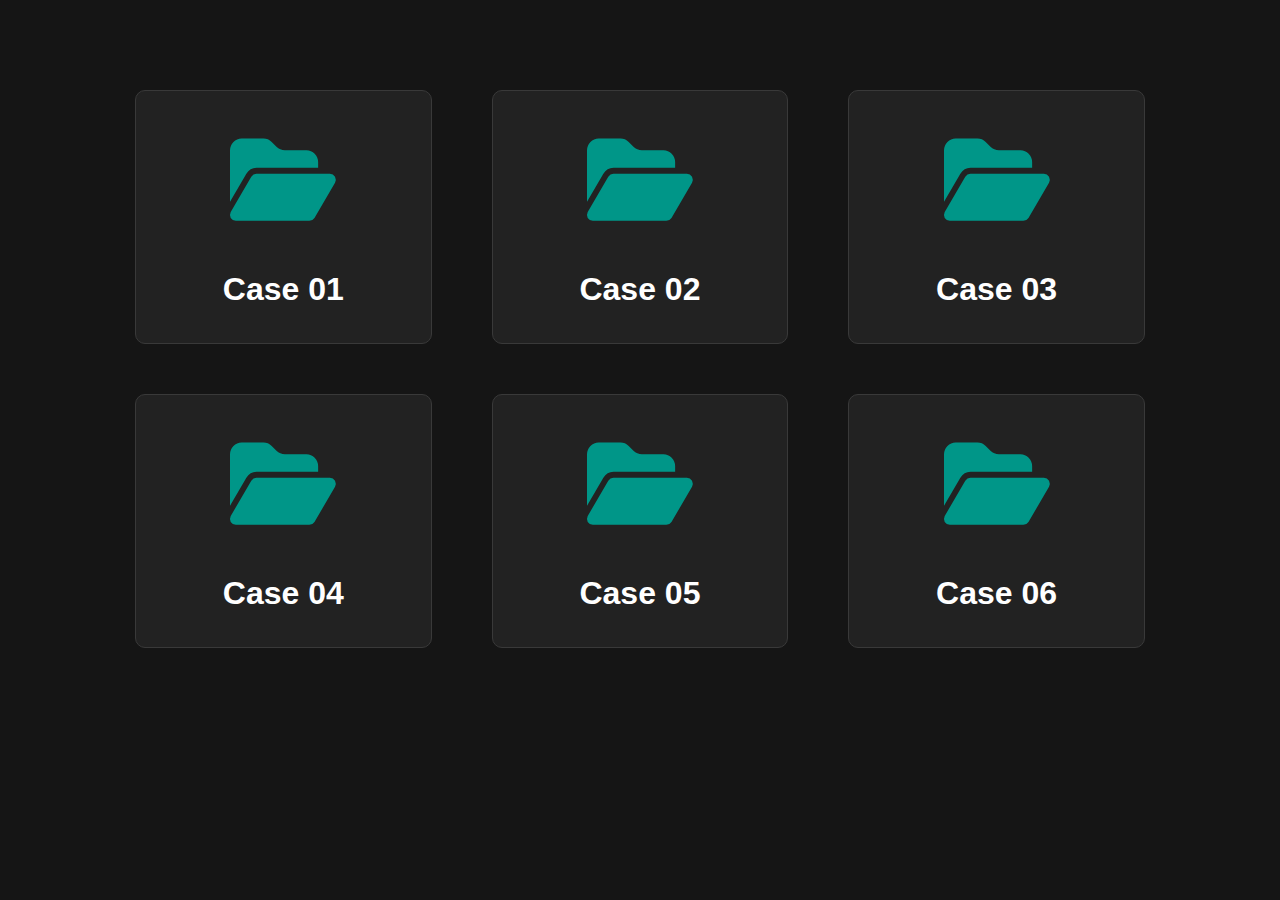
<file: Assests/AssignmentIndex/Assignment-03.html>
<!DOCTYPE html>
<html lang="en">
<head>
    <meta charset="UTF-8">
    <title>Assignment 03</title>
  <link rel="stylesheet" href="css/Assignment-03.css">
  <link rel="stylesheet" href="color/color-1.css">
<!--  <link rel="stylesheet" href="fontawesome-free-6.4.2-web/css/all.min.css">-->
  <link rel="stylesheet" href="https://cdnjs.cloudflare.com/ajax/libs/font-awesome/6.4.2/css/all.min.css">
</head>
<body>
<section id="skill" class="skill section">
  <div class="container">
    <div class="skills padd-15">
      <div class="row">
        <div class="skill-item padd-15">
          <a href="Assignments/Assignment%2003/01_Case/index.html" target="_blank">
          <div class="skill-item-inner">
            <div class="icon">
              <i class="fas fa-folder-open"></i>
            </div>
            <h1>Case 01</h1>
          </div>
          </a>
        </div>
        <div class="skill-item padd-15">
          <a href="Assignments/Assignment%2003/02_Case/index.html" target="_blank">
          <div class="skill-item-inner">
            <div class="icon">
              <i class="fas fa-folder-open"></i>
            </div>
            <h1>Case 02</h1>
          </div>
          </a>
        </div>
        <div class="skill-item padd-15">
          <a href="Assignments/Assignment%2003/03_Case/index.html" target="_blank">
          <div class="skill-item-inner">
            <div class="icon">
              <i class="fas fa-folder-open"></i>
            </div>
            <h1>Case 03</h1>
          </div>
          </a>
        </div>
        <div class="skill-item padd-15">
          <a href="Assignments/Assignment%2003/04_Case/index.html" target="_blank">
          <div class="skill-item-inner">
            <div class="icon">
              <i class="fas fa-folder-open"></i>
            </div>
            <h1>Case 04</h1>
          </div>
          </a>
        </div>
        <div class="skill-item padd-15">
          <a href="Assignments/Assignment%2003/05_Case/index.html" target="_blank">
          <div class="skill-item-inner">
            <div class="icon">
              <i class="fas fa-folder-open"></i>
            </div>
            <h1>Case 05</h1>
          </div>
          </a>
        </div>
        <div class="skill-item padd-15">
          <a href="Assignments/Assignment%2003/06_Case/index.html" target="_blank">
          <div class="skill-item-inner">
            <div class="icon">
              <i class="fas fa-folder-open"></i>
            </div>
            <h1>Case 06</h1>
          </div>
          </a>
        </div>
      </div>
    </div>
  </div>
</section>
</body>
</html>
</file>
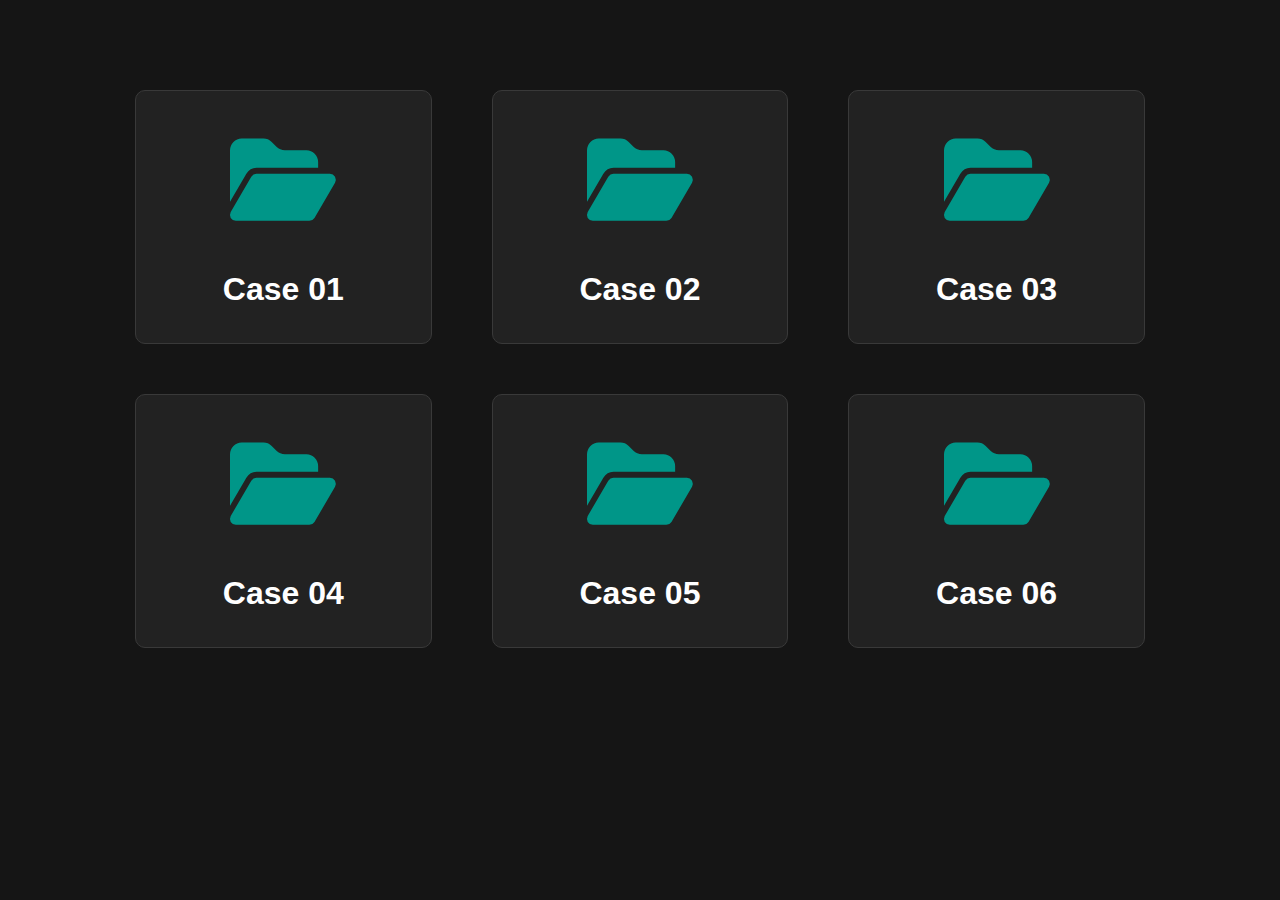
<file: Assests/AssignmentIndex/Assignment-04.html>
<!DOCTYPE html>
<html lang="en">
<head>
    <meta charset="UTF-8">
    <title>Assignment 04</title>
    <link rel="stylesheet" href="css/Assignment-04.css">
    <link rel="stylesheet" href="color/color-1.css">
<!--    <link rel="stylesheet" href="fontawesome-free-6.4.2-web/css/all.min.css">-->
    <link rel="stylesheet" href="https://cdnjs.cloudflare.com/ajax/libs/font-awesome/6.4.2/css/all.min.css">
</head>
<body>
<section id="skill" class="skill section">
    <div class="container">
        <div class="skills padd-15">
            <div class="row">
                <div class="skill-item padd-15">
                    <a href="Assignments/Assignment%2004/01_Case/index.html" target="_blank">
                        <div class="skill-item-inner">
                            <div class="icon">
                                <i class="fas fa-folder-open"></i>
                            </div>
                            <h1>Case 01</h1>
                        </div>
                    </a>
                </div>
                <div class="skill-item padd-15">
                    <a href="Assignments/Assignment%2004/02_Case/index.html" target="_blank">
                        <div class="skill-item-inner">
                            <div class="icon">
                                <i class="fas fa-folder-open"></i>
                            </div>
                            <h1>Case 02</h1>
                        </div>
                    </a>
                </div>
                <div class="skill-item padd-15">
                    <a href="Assignments/Assignment%2004/03_Case/index.html" target="_blank">
                        <div class="skill-item-inner">
                            <div class="icon">
                                <i class="fas fa-folder-open"></i>
                            </div>
                            <h1>Case 03</h1>
                        </div>
                    </a>
                </div>
                <div class="skill-item padd-15">
                    <a href="Assignments/Assignment%2004/04_Case/index.html" target="_blank">
                        <div class="skill-item-inner">
                            <div class="icon">
                                <i class="fas fa-folder-open"></i>
                            </div>
                            <h1>Case 04</h1>
                        </div>
                    </a>
                </div>
                <div class="skill-item padd-15">
                    <a href="Assignments/Assignment%2004/05_Case/index.html" target="_blank">
                        <div class="skill-item-inner">
                            <div class="icon">
                                <i class="fas fa-folder-open"></i>
                            </div>
                            <h1>Case 05</h1>
                        </div>
                    </a>
                </div>
                <div class="skill-item padd-15">
                    <a href="Assignments/Assignment%2004/06_Case/index.html" target="_blank">
                        <div class="skill-item-inner">
                            <div class="icon">
                                <i class="fas fa-folder-open"></i>
                            </div>
                            <h1>Case 06</h1>
                        </div>
                    </a>
                </div>
            </div>
        </div>
    </div>
</section>
</body>
</html>
</file>
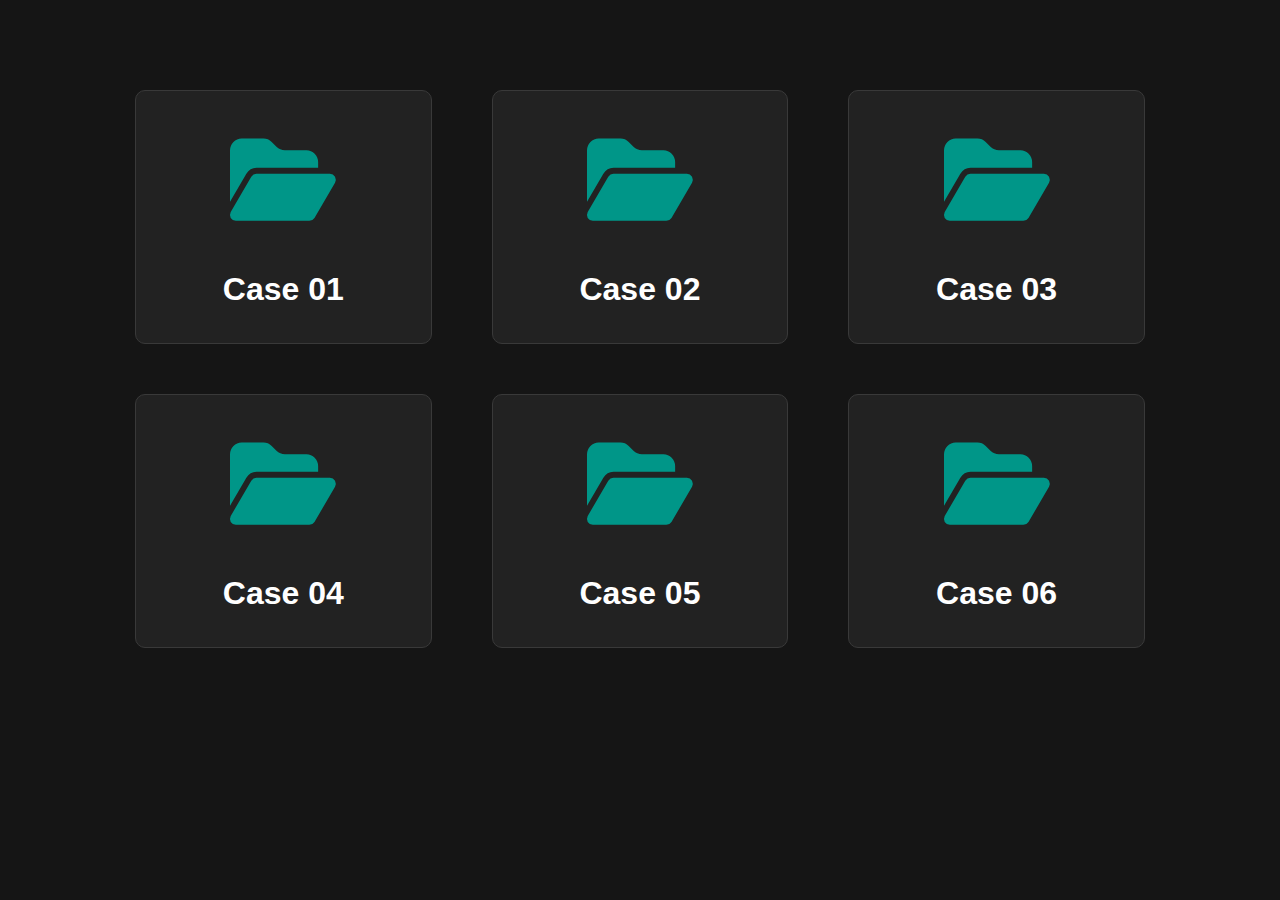
<file: Assests/AssignmentIndex/Assignment-05.html>
<!DOCTYPE html>
<html lang="en">
<head>
    <meta charset="UTF-8">
    <title>Assignment 05</title>
    <link rel="stylesheet" href="css/Assignment-05.css">
    <link rel="stylesheet" href="color/color-1.css">
<!--    <link rel="stylesheet" href="fontawesome-free-6.4.2-web/css/all.min.css">-->
    <link rel="stylesheet" href="https://cdnjs.cloudflare.com/ajax/libs/font-awesome/6.4.2/css/all.min.css">
</head>
<body>
<section id="skill" class="skill section">
    <div class="container">
        <div class="skills padd-15">
            <div class="row">
                <div class="skill-item padd-15">
                    <a href="Assignments/Assignment%2003/01_Case/index.html" target="_blank">
                        <div class="skill-item-inner">
                            <div class="icon">
                                <i class="fas fa-folder-open"></i>
                            </div>
                            <h1>Case 01</h1>
                        </div>
                    </a>
                </div>
                <div class="skill-item padd-15">
                    <a href="Assignments/Assignment%2003/02_Case/index.html" target="_blank">
                        <div class="skill-item-inner">
                            <div class="icon">
                                <i class="fas fa-folder-open"></i>
                            </div>
                            <h1>Case 02</h1>
                        </div>
                    </a>
                </div>
                <div class="skill-item padd-15">
                    <a href="Assignments/Assignment%2003/03_Case/index.html" target="_blank">
                        <div class="skill-item-inner">
                            <div class="icon">
                                <i class="fas fa-folder-open"></i>
                            </div>
                            <h1>Case 03</h1>
                        </div>
                    </a>
                </div>
                <div class="skill-item padd-15">
                    <a href="Assignments/Assignment%2003/04_Case/index.html" target="_blank">
                        <div class="skill-item-inner">
                            <div class="icon">
                                <i class="fas fa-folder-open"></i>
                            </div>
                            <h1>Case 04</h1>
                        </div>
                    </a>
                </div>
                <div class="skill-item padd-15">
                    <a href="Assignments/Assignment%2003/05_Case/index.html" target="_blank">
                        <div class="skill-item-inner">
                            <div class="icon">
                                <i class="fas fa-folder-open"></i>
                            </div>
                            <h1>Case 05</h1>
                        </div>
                    </a>
                </div>
                <div class="skill-item padd-15">
                    <a href="Assignments/Assignment%2003/06_Case/index.html" target="_blank">
                        <div class="skill-item-inner">
                            <div class="icon">
                                <i class="fas fa-folder-open"></i>
                            </div>
                            <h1>Case 06</h1>
                        </div>
                    </a>
                </div>
            </div>
        </div>
    </div>
</section>
</body>
</html>
</file>
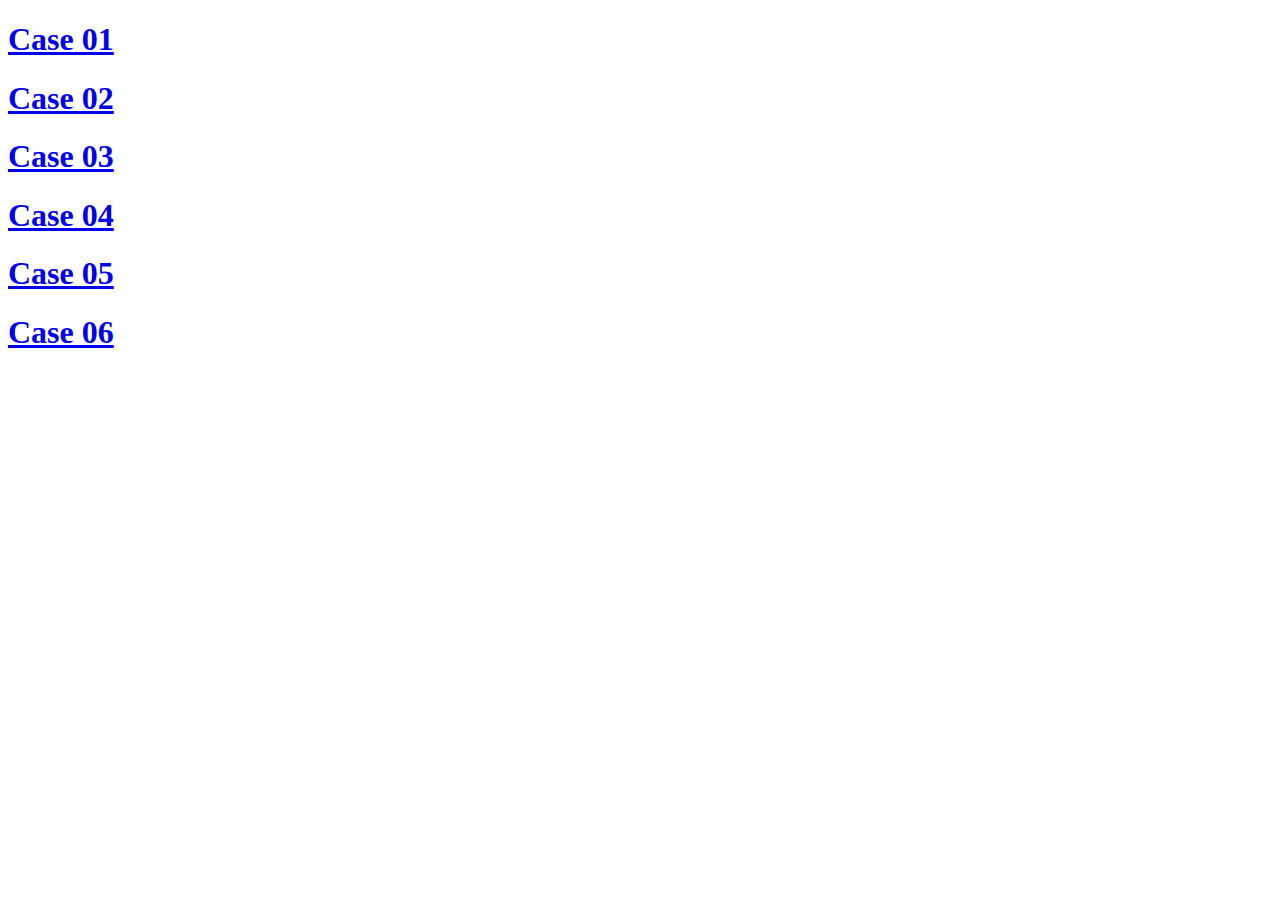
<file: Assests/AssignmentIndex/Assignment-06.html>
<!DOCTYPE html>
<html lang="en">
<head>
    <meta charset="UTF-8">
    <title>Assignment 06</title>
</head>
<body>
<section id="skill" class="skill section">
  <div class="container">
    <div class="skills padd-15">
      <div class="row">
        <div class="skill-item padd-15">
          <a href="Assignments/Assignment%2003/01_Case/index.html" target="_blank">
            <div class="skill-item-inner">
              <div class="icon">
                <i class="fas fa-folder-open"></i>
              </div>
              <h1>Case 01</h1>
            </div>
          </a>
        </div>
        <div class="skill-item padd-15">
          <a href="Assignments/Assignment%2003/02_Case/index.html" target="_blank">
            <div class="skill-item-inner">
              <div class="icon">
                <i class="fas fa-folder-open"></i>
              </div>
              <h1>Case 02</h1>
            </div>
          </a>
        </div>
        <div class="skill-item padd-15">
          <a href="Assignments/Assignment%2003/03_Case/index.html" target="_blank">
            <div class="skill-item-inner">
              <div class="icon">
                <i class="fas fa-folder-open"></i>
              </div>
              <h1>Case 03</h1>
            </div>
          </a>
        </div>
        <div class="skill-item padd-15">
          <a href="Assignments/Assignment%2003/04_Case/index.html" target="_blank">
            <div class="skill-item-inner">
              <div class="icon">
                <i class="fas fa-folder-open"></i>
              </div>
              <h1>Case 04</h1>
            </div>
          </a>
        </div>
        <div class="skill-item padd-15">
          <a href="Assignments/Assignment%2003/05_Case/index.html" target="_blank">
            <div class="skill-item-inner">
              <div class="icon">
                <i class="fas fa-folder-open"></i>
              </div>
              <h1>Case 05</h1>
            </div>
          </a>
        </div>
        <div class="skill-item padd-15">
          <a href="Assignments/Assignment%2003/06_Case/index.html" target="_blank">
            <div class="skill-item-inner">
              <div class="icon">
                <i class="fas fa-folder-open"></i>
              </div>
              <h1>Case 06</h1>
            </div>
          </a>
        </div>
      </div>
    </div>
  </div>
</section>
</body>
</html>
</file>
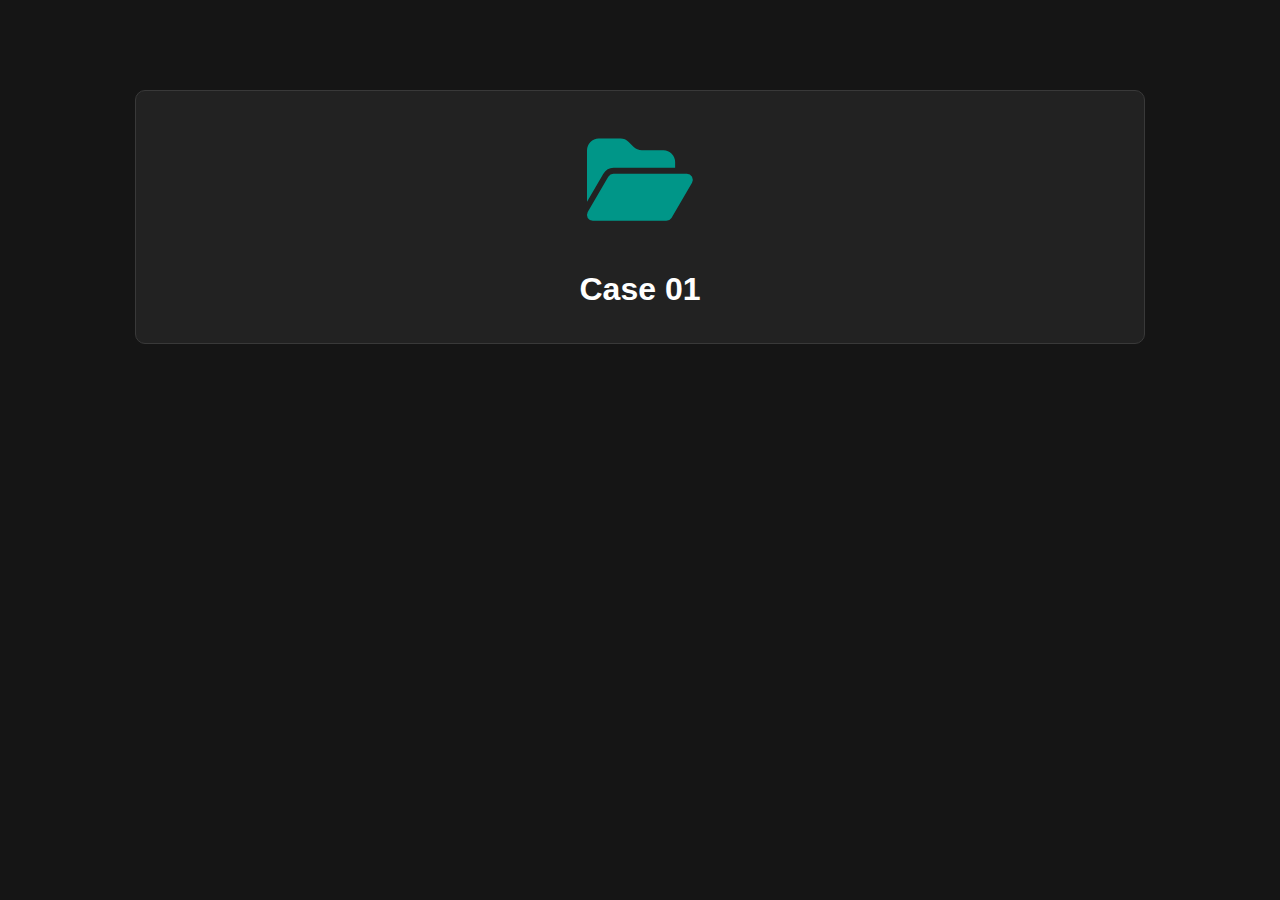
<file: Assests/AssignmentIndex/Assignment-07.html>
<!DOCTYPE html>
<html lang="en">
<head>
    <meta charset="UTF-8">
    <title>Assignment 07</title>
    <link rel="stylesheet" href="css/Assignment-07.css">
    <link rel="stylesheet" href="color/color-1.css">
<!--    <link rel="stylesheet" href="fontawesome-free-6.4.2-web/css/all.min.css">-->
    <link rel="stylesheet" href="https://cdnjs.cloudflare.com/ajax/libs/font-awesome/6.4.2/css/all.min.css">
</head>
<body>
<section id="skill" class="skill section">
    <div class="container">
        <div class="skills padd-15">
            <div class="row">
                <div class="skill-item padd-15">
                    <a href="Assignments/Assignment%2007/index.html" target="_blank">
                        <div class="skill-item-inner">
                            <div class="icon">
                                <i class="fas fa-folder-open"></i>
                            </div>
                            <h1>Case 01</h1>
                        </div>
                    </a>
                </div>
            </div>
        </div>
    </div>
</section>
</body>
</html>
</file>
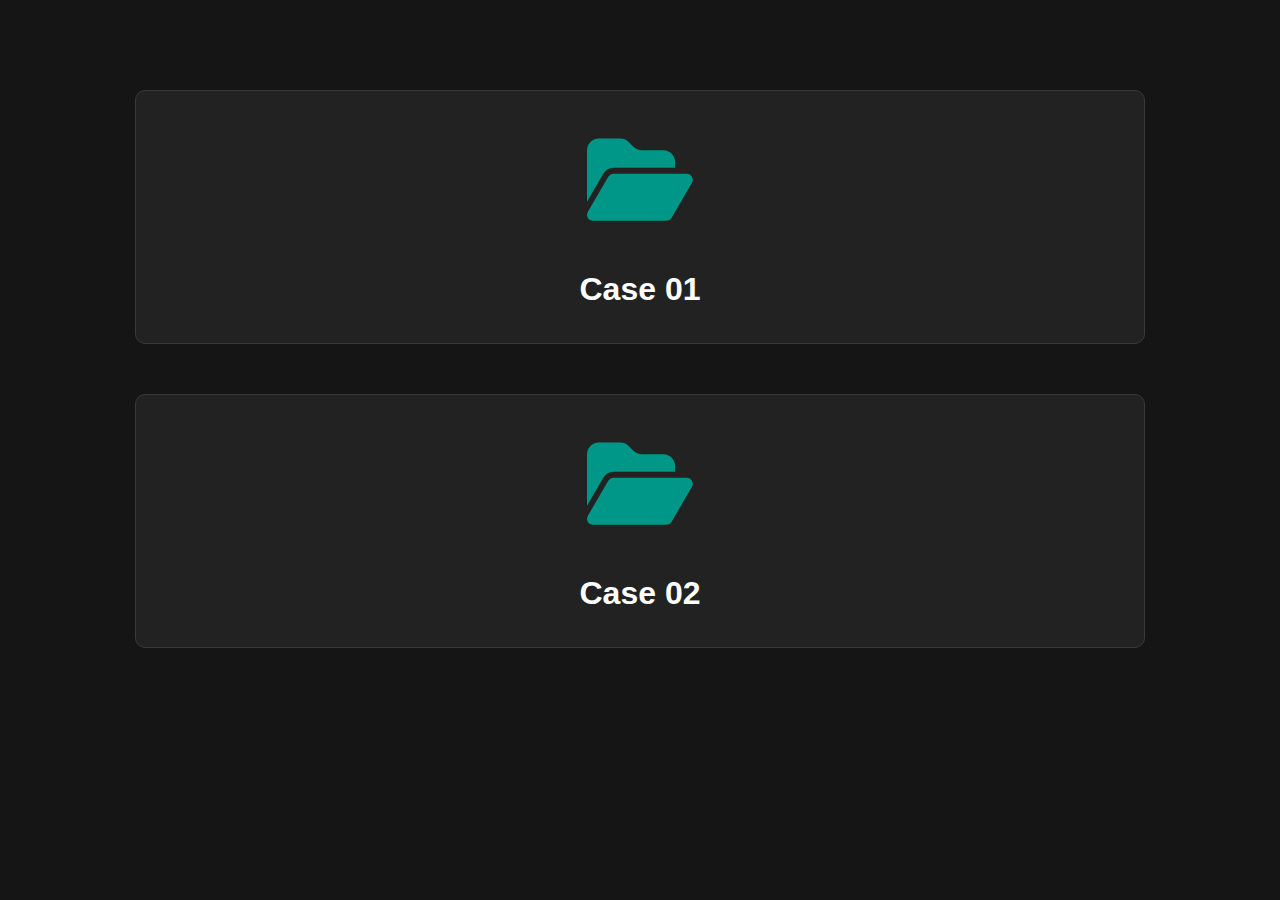
<file: Assests/AssignmentIndex/Assignment-08.html>
<!DOCTYPE html>
<html lang="en">
<head>
    <meta charset="UTF-8">
    <title>Assignment 08</title>
  <link rel="stylesheet" href="css/Assignment-08.css">
  <link rel="stylesheet" href="color/color-1.css">
<!--  <link rel="stylesheet" href="fontawesome-free-6.4.2-web/css/all.min.css">-->
  <link rel="stylesheet" href="https://cdnjs.cloudflare.com/ajax/libs/font-awesome/6.4.2/css/all.min.css">
</head>
<body>
<section id="skill" class="skill section">
  <div class="container">
    <div class="skills padd-15">
      <div class="row">
        <div class="skill-item padd-15">
          <a href="Assignments/Assignment%2008/index.html" target="_blank">
            <div class="skill-item-inner">
              <div class="icon">
                <i class="fas fa-folder-open"></i>
              </div>
              <h1>Case 01</h1>
            </div>
          </a>
        </div>
        <div class="skill-item padd-15">
          <a href="Assignments/Assignment%2008/index.html" target="_blank">
            <div class="skill-item-inner">
              <div class="icon">
                <i class="fas fa-folder-open"></i>
              </div>
              <h1>Case 02</h1>
            </div>
          </a>
        </div>
      </div>
    </div>
  </div>
</section>
</body>
</html>
</file>
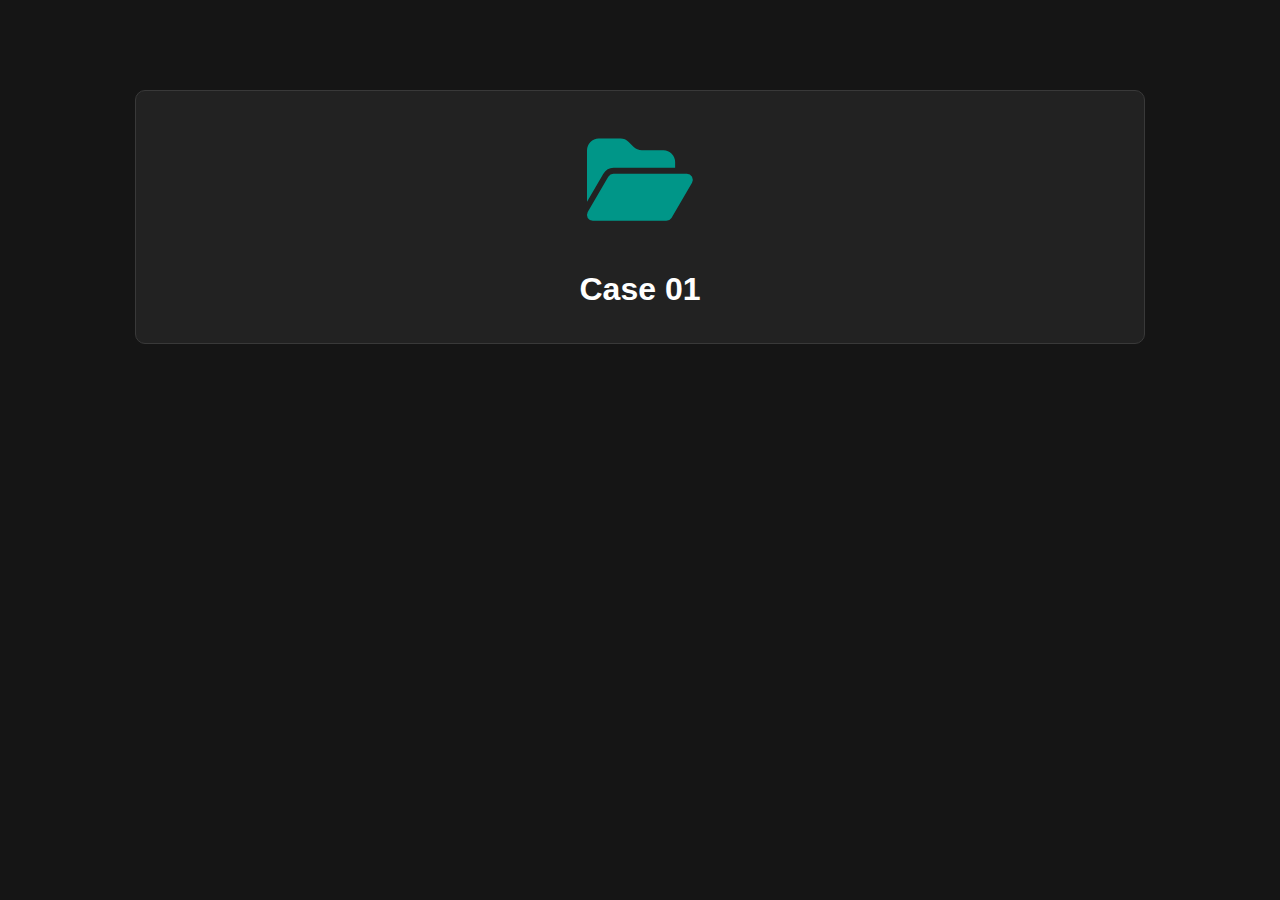
<file: Assests/AssignmentIndex/Assignment-09.html>
<!DOCTYPE html>
<html lang="en">
<head>
    <meta charset="UTF-8">
    <title>Assignment 09</title>
  <link rel="stylesheet" href="css/Assignment-09.css">
  <link rel="stylesheet" href="color/color-1.css">
<!--  <link rel="stylesheet" href="fontawesome-free-6.4.2-web/css/all.min.css">-->
  <link rel="stylesheet" href="https://cdnjs.cloudflare.com/ajax/libs/font-awesome/6.4.2/css/all.min.css">
</head>
<body>
<section id="skill" class="skill section">
  <div class="container">
    <div class="skills padd-15">
      <div class="row">
        <div class="skill-item padd-15">
          <a href="Assignments/Assignment%2009/index.html" target="_blank">
            <div class="skill-item-inner">
              <div class="icon">
                <i class="fas fa-folder-open"></i>
              </div>
              <h1>Case 01</h1>
            </div>
          </a>
        </div>
      </div>
    </div>
  </div>
</section>
</body>
</html>
</file>
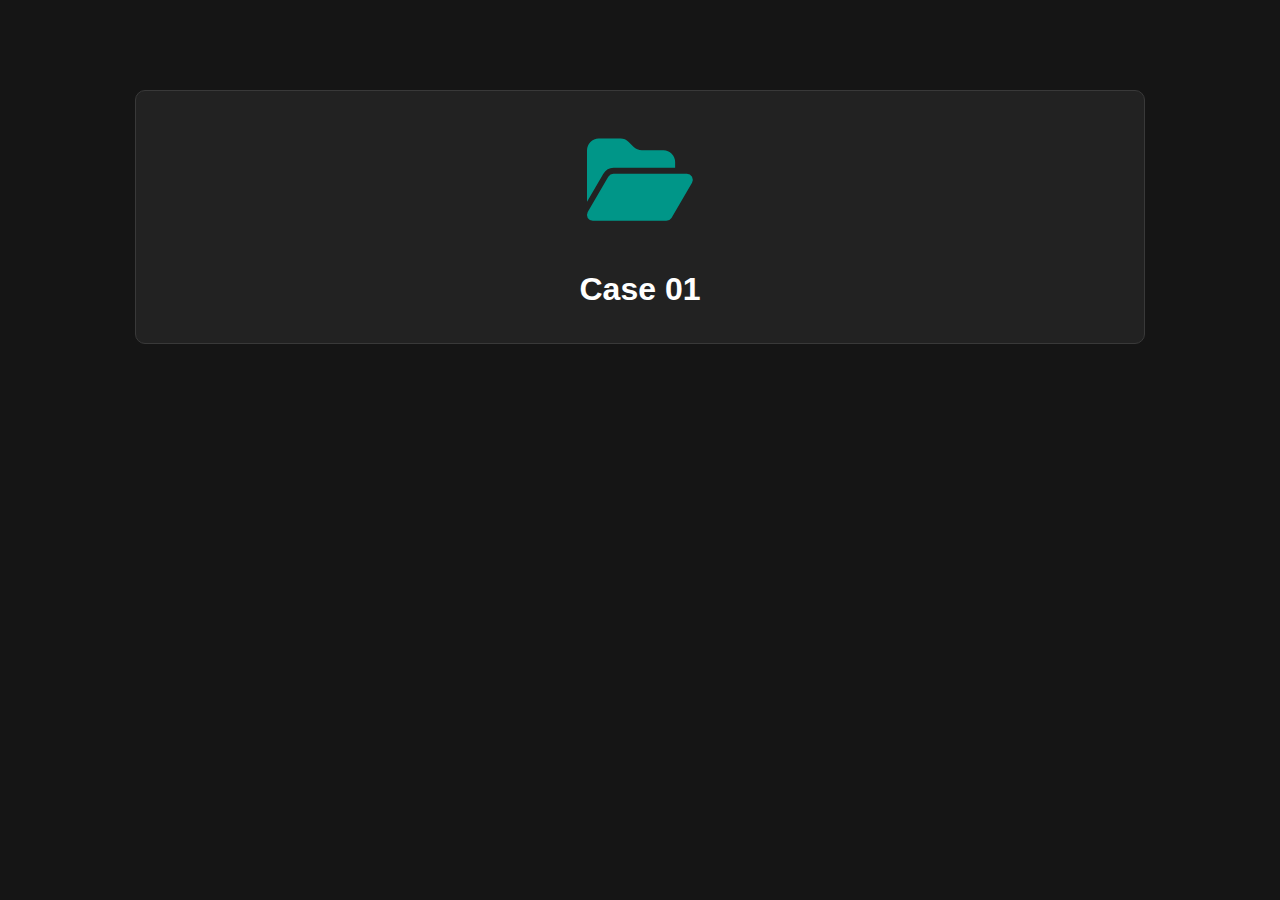
<file: Assests/AssignmentIndex/Assignment-11.html>
<!DOCTYPE html>
<html lang="en">
<head>
    <meta charset="UTF-8">
    <title>Assignment 11</title>
  <link rel="stylesheet" href="css/Assignment-09.css">
  <link rel="stylesheet" href="color/color-1.css">
  <!--  <link rel="stylesheet" href="fontawesome-free-6.4.2-web/css/all.min.css">-->
  <link rel="stylesheet" href="https://cdnjs.cloudflare.com/ajax/libs/font-awesome/6.4.2/css/all.min.css">
</head>
<body>
<section id="skill" class="skill section">
  <div class="container">
    <div class="skills padd-15">
      <div class="row">
        <div class="skill-item padd-15">
          <a href="Assignments/POS%20System/view/home_page.html" target="_blank">
            <div class="skill-item-inner">
              <div class="icon">
                <i class="fas fa-folder-open"></i>
              </div>
              <h1>Case 01</h1>
            </div>
          </a>
        </div>
      </div>
    </div>
  </div>
</section>
</body>
</html>
</file>
<file: Assests/AssignmentIndex/css/Assignment-03.css>
:root {
    /*--bg-black-900: #f2f2fc;
    --bg-black-100: #fdf9ff;
    --bg-black-50: #e8dfec;
    --text-black-900: #302e4d;
    --text-black-700: #504e70;*/

    --bg-black-900: #151515;
    --bg-black-100: #222222;
    --bg-black-50: #393939;
    --text-black-900: #ffffff;
    --text-black-700: #e9e9e9;
}
/*body.dark {
    --bg-black-900: #151515;
    --bg-black-100: #222222;
    --bg-black-50: #393939;
    --text-black-900: #ffffff;
    --text-black-700: #e9e9e9;
}*/
body {
    line-height: 1.5;
    font-size: 16px;
    font-family: 'poppins' ,sans-serif;
}
* {
    margin: 0;
    padding: 0;
    outline: none;
    text-decoration: none;
    box-sizing: border-box;
}
::before,::after {
    box-sizing: border-box;
}
ul {
    list-style: none;
}
.section {
    background: var(--bg-black-900);
    min-height: 100vh;
    display: block;
    padding: 0 30px;
    opacity: 1;
    position: relative;
    left: 0;
    top: 0;
    right: 0;
    bottom: 0;
    z-index: 0;
    transition: all 0.3s ease;
}
/*.section.back-section {
    z-index: 1;
}
.section.active {
    z-index: 2;
    opacity: 1;
}*/
/*@keyframes slideSection {
    0% {
        transform: translateX(100%);
    }
    100% {
        transform: translateX(0%);
    }
}*/
.hidden {
    display: none !important;
}
.main-content {
    padding-left: 270px;
}
.padd-15 {
    padding-left: 30px;
    padding-right: 30px;
}
.container {
    max-width: 1100px;
    width: 100%;
    margin: auto;
}
.section .container {
    padding-top: 90px;
    padding-bottom: 70px;
}
.section-title {
    flex: 0 0 100%;
    max-width: 100%;
    margin-bottom: 60px;
}
.section-title h2 {
    font-size: 40px;
    color: var(--text-black-900);
    font-weight: 700;
    position: relative;
}
.section-title h2::before {
    content: '';
    height: 4px;
    width: 50px;
    background-color: var(--skin-color);
    position: absolute;
    top: 100%;
    left: 0;
}
.section-title h2::after {
    content: '';
    height: 4px;
    width: 25px;
    background-color: var(--skin-color);
    position: absolute;
    top: 100%;
    left: 0;
    margin-top: 8px;
}
.row {
    display: flex;
    flex-wrap: wrap;
    margin-left: -15px;
    margin-right: -15px;
    position: relative;
}
.btn {
    font-size: 16px;
    font-weight: 500;
    padding: 12px 35px;
    color: white;
    border-radius: 40px;
    display: inline-block;
    white-space: nowrap;
    background: var(--skin-color);
    transition: all 0.3s ease;
}
.btn:hover {
    transform: scale(1.05);
}
.shadow-dark {
    box-shadow: 0 0 20px rgba(48, 46, 77, 0.15);
}
.skills .skill-item {
    margin-bottom: 50px;
    flex: 0 0 33.33%;
    max-width: 33.33%;
}
.skills .skill-item .skill-item-inner {
    background-color: var(--bg-black-100);
    border: 1px solid var(--bg-black-50);
    border-radius: 10px;
    padding: 30px 15px;
    text-align: center;
    transition: all 0.3s ease;
}
.skills .skill-item .skill-item-inner h1 {
    color: var(--text-black-900);
}
.skills .skill-item .skill-item-inner p {
    color: var(--text-black-700);
}
.skills .skill-item .skill-item-inner:hover {
    box-shadow: 0 0 20px var(--skin-color);
}
/*.skills .skill-item .skill-item-inner .skill-img:nth-child(2) {
    flex: 0 0 40%;
    max-width: 40%;
    text-align: center;
    position: relative;
    margin-left: 80px;
}*/
/*.skills .skill-item .skill-item-inner .skill-img img {
    margin: auto;
    border-radius: 5px;
    height: 150px;
}*/
.skills .skill-item .skill-item-inner .icon {
    position: relative;
    margin-bottom: 50px;
    right: 0;
    top: 12px;
    display: inline-block;
}
.skills .skill-item .skill-item-inner .icon i {
    font-size: 94px;
    color: var(--skin-color);
}
</file>
<file: Assests/AssignmentIndex/color/color-1.css>
:root {
    --skin-color:#009688;
}
</file>
<file: Assests/AssignmentIndex/css/Assignment-04.css>
:root {
    /*--bg-black-900: #f2f2fc;
    --bg-black-100: #fdf9ff;
    --bg-black-50: #e8dfec;
    --text-black-900: #302e4d;
    --text-black-700: #504e70;*/

    --bg-black-900: #151515;
    --bg-black-100: #222222;
    --bg-black-50: #393939;
    --text-black-900: #ffffff;
    --text-black-700: #e9e9e9;
}
/*body.dark {
    --bg-black-900: #151515;
    --bg-black-100: #222222;
    --bg-black-50: #393939;
    --text-black-900: #ffffff;
    --text-black-700: #e9e9e9;
}*/
body {
    line-height: 1.5;
    font-size: 16px;
    font-family: 'poppins' ,sans-serif;
}
* {
    margin: 0;
    padding: 0;
    outline: none;
    text-decoration: none;
    box-sizing: border-box;
}
::before,::after {
    box-sizing: border-box;
}
ul {
    list-style: none;
}
.section {
    background: var(--bg-black-900);
    min-height: 100vh;
    display: block;
    padding: 0 30px;
    opacity: 1;
    position: relative;
    left: 0;
    top: 0;
    right: 0;
    bottom: 0;
    z-index: 0;
    transition: all 0.3s ease;
}
/*.section.back-section {
    z-index: 1;
}
.section.active {
    z-index: 2;
    opacity: 1;
}*/
/*@keyframes slideSection {
    0% {
        transform: translateX(100%);
    }
    100% {
        transform: translateX(0%);
    }
}*/
.hidden {
    display: none !important;
}
.main-content {
    padding-left: 270px;
}
.padd-15 {
    padding-left: 30px;
    padding-right: 30px;
}
.container {
    max-width: 1100px;
    width: 100%;
    margin: auto;
}
.section .container {
    padding-top: 90px;
    padding-bottom: 70px;
}
.section-title {
    flex: 0 0 100%;
    max-width: 100%;
    margin-bottom: 60px;
}
.section-title h2 {
    font-size: 40px;
    color: var(--text-black-900);
    font-weight: 700;
    position: relative;
}
.section-title h2::before {
    content: '';
    height: 4px;
    width: 50px;
    background-color: var(--skin-color);
    position: absolute;
    top: 100%;
    left: 0;
}
.section-title h2::after {
    content: '';
    height: 4px;
    width: 25px;
    background-color: var(--skin-color);
    position: absolute;
    top: 100%;
    left: 0;
    margin-top: 8px;
}
.row {
    display: flex;
    flex-wrap: wrap;
    margin-left: -15px;
    margin-right: -15px;
    position: relative;
}
.btn {
    font-size: 16px;
    font-weight: 500;
    padding: 12px 35px;
    color: white;
    border-radius: 40px;
    display: inline-block;
    white-space: nowrap;
    background: var(--skin-color);
    transition: all 0.3s ease;
}
.btn:hover {
    transform: scale(1.05);
}
.shadow-dark {
    box-shadow: 0 0 20px rgba(48, 46, 77, 0.15);
}
.skills .skill-item {
    margin-bottom: 50px;
    flex: 0 0 33.33%;
    max-width: 33.33%;
}
.skills .skill-item .skill-item-inner {
    background-color: var(--bg-black-100);
    border: 1px solid var(--bg-black-50);
    border-radius: 10px;
    padding: 30px 15px;
    text-align: center;
    transition: all 0.3s ease;
}
.skills .skill-item .skill-item-inner h1 {
    color: var(--text-black-900);
}
.skills .skill-item .skill-item-inner p {
    color: var(--text-black-700);
}
.skills .skill-item .skill-item-inner:hover {
    box-shadow: 0 0 20px var(--skin-color);
}
/*.skills .skill-item .skill-item-inner .skill-img:nth-child(2) {
    flex: 0 0 40%;
    max-width: 40%;
    text-align: center;
    position: relative;
    margin-left: 80px;
}*/
/*.skills .skill-item .skill-item-inner .skill-img img {
    margin: auto;
    border-radius: 5px;
    height: 150px;
}*/
.skills .skill-item .skill-item-inner .icon {
    position: relative;
    margin-bottom: 50px;
    right: 0;
    top: 12px;
    display: inline-block;
}
.skills .skill-item .skill-item-inner .icon i {
    font-size: 94px;
    color: var(--skin-color);
}
</file>
<file: Assests/AssignmentIndex/css/Assignment-05.css>
:root {
    /*--bg-black-900: #f2f2fc;
    --bg-black-100: #fdf9ff;
    --bg-black-50: #e8dfec;
    --text-black-900: #302e4d;
    --text-black-700: #504e70;*/

    --bg-black-900: #151515;
    --bg-black-100: #222222;
    --bg-black-50: #393939;
    --text-black-900: #ffffff;
    --text-black-700: #e9e9e9;
}
/*body.dark {
    --bg-black-900: #151515;
    --bg-black-100: #222222;
    --bg-black-50: #393939;
    --text-black-900: #ffffff;
    --text-black-700: #e9e9e9;
}*/
body {
    line-height: 1.5;
    font-size: 16px;
    font-family: 'poppins' ,sans-serif;
}
* {
    margin: 0;
    padding: 0;
    outline: none;
    text-decoration: none;
    box-sizing: border-box;
}
::before,::after {
    box-sizing: border-box;
}
ul {
    list-style: none;
}
.section {
    background: var(--bg-black-900);
    min-height: 100vh;
    display: block;
    padding: 0 30px;
    opacity: 1;
    position: relative;
    left: 0;
    top: 0;
    right: 0;
    bottom: 0;
    z-index: 0;
    transition: all 0.3s ease;
}
/*.section.back-section {
    z-index: 1;
}
.section.active {
    z-index: 2;
    opacity: 1;
}*/
/*@keyframes slideSection {
    0% {
        transform: translateX(100%);
    }
    100% {
        transform: translateX(0%);
    }
}*/
.hidden {
    display: none !important;
}
.main-content {
    padding-left: 270px;
}
.padd-15 {
    padding-left: 30px;
    padding-right: 30px;
}
.container {
    max-width: 1100px;
    width: 100%;
    margin: auto;
}
.section .container {
    padding-top: 90px;
    padding-bottom: 70px;
}
.section-title {
    flex: 0 0 100%;
    max-width: 100%;
    margin-bottom: 60px;
}
.section-title h2 {
    font-size: 40px;
    color: var(--text-black-900);
    font-weight: 700;
    position: relative;
}
.section-title h2::before {
    content: '';
    height: 4px;
    width: 50px;
    background-color: var(--skin-color);
    position: absolute;
    top: 100%;
    left: 0;
}
.section-title h2::after {
    content: '';
    height: 4px;
    width: 25px;
    background-color: var(--skin-color);
    position: absolute;
    top: 100%;
    left: 0;
    margin-top: 8px;
}
.row {
    display: flex;
    flex-wrap: wrap;
    margin-left: -15px;
    margin-right: -15px;
    position: relative;
}
.btn {
    font-size: 16px;
    font-weight: 500;
    padding: 12px 35px;
    color: white;
    border-radius: 40px;
    display: inline-block;
    white-space: nowrap;
    background: var(--skin-color);
    transition: all 0.3s ease;
}
.btn:hover {
    transform: scale(1.05);
}
.shadow-dark {
    box-shadow: 0 0 20px rgba(48, 46, 77, 0.15);
}
.skills .skill-item {
    margin-bottom: 50px;
    flex: 0 0 33.33%;
    max-width: 33.33%;
}
.skills .skill-item .skill-item-inner {
    background-color: var(--bg-black-100);
    border: 1px solid var(--bg-black-50);
    border-radius: 10px;
    padding: 30px 15px;
    text-align: center;
    transition: all 0.3s ease;
}
.skills .skill-item .skill-item-inner h1 {
    color: var(--text-black-900);
}
.skills .skill-item .skill-item-inner p {
    color: var(--text-black-700);
}
.skills .skill-item .skill-item-inner:hover {
    box-shadow: 0 0 20px var(--skin-color);
}
/*.skills .skill-item .skill-item-inner .skill-img:nth-child(2) {
    flex: 0 0 40%;
    max-width: 40%;
    text-align: center;
    position: relative;
    margin-left: 80px;
}*/
/*.skills .skill-item .skill-item-inner .skill-img img {
    margin: auto;
    border-radius: 5px;
    height: 150px;
}*/
.skills .skill-item .skill-item-inner .icon {
    position: relative;
    margin-bottom: 50px;
    right: 0;
    top: 12px;
    display: inline-block;
}
.skills .skill-item .skill-item-inner .icon i {
    font-size: 94px;
    color: var(--skin-color);
}
</file>
<file: Assests/AssignmentIndex/css/Assignment-07.css>
:root {
    /*--bg-black-900: #f2f2fc;
    --bg-black-100: #fdf9ff;
    --bg-black-50: #e8dfec;
    --text-black-900: #302e4d;
    --text-black-700: #504e70;*/

    --bg-black-900: #151515;
    --bg-black-100: #222222;
    --bg-black-50: #393939;
    --text-black-900: #ffffff;
    --text-black-700: #e9e9e9;
}
/*body.dark {
    --bg-black-900: #151515;
    --bg-black-100: #222222;
    --bg-black-50: #393939;
    --text-black-900: #ffffff;
    --text-black-700: #e9e9e9;
}*/
body {
    line-height: 1.5;
    font-size: 16px;
    font-family: 'poppins' ,sans-serif;
}
* {
    margin: 0;
    padding: 0;
    outline: none;
    text-decoration: none;
    box-sizing: border-box;
}
::before,::after {
    box-sizing: border-box;
}
ul {
    list-style: none;
}
.section {
    background: var(--bg-black-900);
    min-height: 100vh;
    display: block;
    padding: 0 30px;
    opacity: 1;
    position: relative;
    left: 0;
    top: 0;
    right: 0;
    bottom: 0;
    z-index: 0;
    transition: all 0.3s ease;
}
/*.section.back-section {
    z-index: 1;
}
.section.active {
    z-index: 2;
    opacity: 1;
}*/
/*@keyframes slideSection {
    0% {
        transform: translateX(100%);
    }
    100% {
        transform: translateX(0%);
    }
}*/
.hidden {
    display: none !important;
}
.main-content {
    padding-left: 270px;
}
.padd-15 {
    padding-left: 30px;
    padding-right: 30px;
}
.container {
    max-width: 1100px;
    width: 100%;
    margin: auto;
}
.section .container {
    padding-top: 90px;
    padding-bottom: 70px;
}
.section-title {
    flex: 0 0 100%;
    max-width: 100%;
    margin-bottom: 60px;
}
.section-title h2 {
    font-size: 40px;
    color: var(--text-black-900);
    font-weight: 700;
    position: relative;
}
.section-title h2::before {
    content: '';
    height: 4px;
    width: 50px;
    background-color: var(--skin-color);
    position: absolute;
    top: 100%;
    left: 0;
}
.section-title h2::after {
    content: '';
    height: 4px;
    width: 25px;
    background-color: var(--skin-color);
    position: absolute;
    top: 100%;
    left: 0;
    margin-top: 8px;
}
.row {
    display: flex;
    flex-wrap: wrap;
    margin-left: -15px;
    margin-right: -15px;
    position: relative;
}
.btn {
    font-size: 16px;
    font-weight: 500;
    padding: 12px 35px;
    color: white;
    border-radius: 40px;
    display: inline-block;
    white-space: nowrap;
    background: var(--skin-color);
    transition: all 0.3s ease;
}
.btn:hover {
    transform: scale(1.05);
}
.shadow-dark {
    box-shadow: 0 0 20px rgba(48, 46, 77, 0.15);
}
.skills .skill-item {
    margin-bottom: 50px;
    flex: 0 0 100%;
    max-width: 100%;
}
.skills .skill-item .skill-item-inner {
    background-color: var(--bg-black-100);
    border: 1px solid var(--bg-black-50);
    border-radius: 10px;
    padding: 30px 15px;
    text-align: center;
    transition: all 0.3s ease;
}
.skills .skill-item .skill-item-inner h1 {
    color: var(--text-black-900);
}
.skills .skill-item .skill-item-inner p {
    color: var(--text-black-700);
}
.skills .skill-item .skill-item-inner:hover {
    box-shadow: 0 0 20px var(--skin-color);
}
/*.skills .skill-item .skill-item-inner .skill-img:nth-child(2) {
    flex: 0 0 40%;
    max-width: 40%;
    text-align: center;
    position: relative;
    margin-left: 80px;
}*/
/*.skills .skill-item .skill-item-inner .skill-img img {
    margin: auto;
    border-radius: 5px;
    height: 150px;
}*/
.skills .skill-item .skill-item-inner .icon {
    position: relative;
    margin-bottom: 50px;
    right: 0;
    top: 12px;
    display: inline-block;
}
.skills .skill-item .skill-item-inner .icon i {
    font-size: 94px;
    color: var(--skin-color);
}
</file>
<file: Assests/AssignmentIndex/css/Assignment-08.css>
:root {
    /*--bg-black-900: #f2f2fc;
    --bg-black-100: #fdf9ff;
    --bg-black-50: #e8dfec;
    --text-black-900: #302e4d;
    --text-black-700: #504e70;*/

    --bg-black-900: #151515;
    --bg-black-100: #222222;
    --bg-black-50: #393939;
    --text-black-900: #ffffff;
    --text-black-700: #e9e9e9;
}
/*body.dark {
    --bg-black-900: #151515;
    --bg-black-100: #222222;
    --bg-black-50: #393939;
    --text-black-900: #ffffff;
    --text-black-700: #e9e9e9;
}*/
body {
    line-height: 1.5;
    font-size: 16px;
    font-family: 'poppins' ,sans-serif;
}
* {
    margin: 0;
    padding: 0;
    outline: none;
    text-decoration: none;
    box-sizing: border-box;
}
::before,::after {
    box-sizing: border-box;
}
ul {
    list-style: none;
}
.section {
    background: var(--bg-black-900);
    min-height: 100vh;
    display: block;
    padding: 0 30px;
    opacity: 1;
    position: relative;
    left: 0;
    top: 0;
    right: 0;
    bottom: 0;
    z-index: 0;
    transition: all 0.3s ease;
}
/*.section.back-section {
    z-index: 1;
}
.section.active {
    z-index: 2;
    opacity: 1;
}*/
/*@keyframes slideSection {
    0% {
        transform: translateX(100%);
    }
    100% {
        transform: translateX(0%);
    }
}*/
.hidden {
    display: none !important;
}
.main-content {
    padding-left: 270px;
}
.padd-15 {
    padding-left: 30px;
    padding-right: 30px;
}
.container {
    max-width: 1100px;
    width: 100%;
    margin: auto;
}
.section .container {
    padding-top: 90px;
    padding-bottom: 70px;
}
.section-title {
    flex: 0 0 100%;
    max-width: 100%;
    margin-bottom: 60px;
}
.section-title h2 {
    font-size: 40px;
    color: var(--text-black-900);
    font-weight: 700;
    position: relative;
}
.section-title h2::before {
    content: '';
    height: 4px;
    width: 50px;
    background-color: var(--skin-color);
    position: absolute;
    top: 100%;
    left: 0;
}
.section-title h2::after {
    content: '';
    height: 4px;
    width: 25px;
    background-color: var(--skin-color);
    position: absolute;
    top: 100%;
    left: 0;
    margin-top: 8px;
}
.row {
    display: flex;
    flex-wrap: wrap;
    margin-left: -15px;
    margin-right: -15px;
    position: relative;
}
.btn {
    font-size: 16px;
    font-weight: 500;
    padding: 12px 35px;
    color: white;
    border-radius: 40px;
    display: inline-block;
    white-space: nowrap;
    background: var(--skin-color);
    transition: all 0.3s ease;
}
.btn:hover {
    transform: scale(1.05);
}
.shadow-dark {
    box-shadow: 0 0 20px rgba(48, 46, 77, 0.15);
}
.skills .skill-item {
    margin-bottom: 50px;
    flex: 0 0 100%;
    max-width: 100%;
}
.skills .skill-item .skill-item-inner {
    background-color: var(--bg-black-100);
    border: 1px solid var(--bg-black-50);
    border-radius: 10px;
    padding: 30px 15px;
    text-align: center;
    transition: all 0.3s ease;
}
.skills .skill-item .skill-item-inner h1 {
    color: var(--text-black-900);
}
.skills .skill-item .skill-item-inner p {
    color: var(--text-black-700);
}
.skills .skill-item .skill-item-inner:hover {
    box-shadow: 0 0 20px var(--skin-color);
}
/*.skills .skill-item .skill-item-inner .skill-img:nth-child(2) {
    flex: 0 0 40%;
    max-width: 40%;
    text-align: center;
    position: relative;
    margin-left: 80px;
}*/
/*.skills .skill-item .skill-item-inner .skill-img img {
    margin: auto;
    border-radius: 5px;
    height: 150px;
}*/
.skills .skill-item .skill-item-inner .icon {
    position: relative;
    margin-bottom: 50px;
    right: 0;
    top: 12px;
    display: inline-block;
}
.skills .skill-item .skill-item-inner .icon i {
    font-size: 94px;
    color: var(--skin-color);
}
</file>
<file: Assests/AssignmentIndex/css/Assignment-09.css>
:root {
    /*--bg-black-900: #f2f2fc;
    --bg-black-100: #fdf9ff;
    --bg-black-50: #e8dfec;
    --text-black-900: #302e4d;
    --text-black-700: #504e70;*/

    --bg-black-900: #151515;
    --bg-black-100: #222222;
    --bg-black-50: #393939;
    --text-black-900: #ffffff;
    --text-black-700: #e9e9e9;
}
/*body.dark {
    --bg-black-900: #151515;
    --bg-black-100: #222222;
    --bg-black-50: #393939;
    --text-black-900: #ffffff;
    --text-black-700: #e9e9e9;
}*/
body {
    line-height: 1.5;
    font-size: 16px;
    font-family: 'poppins' ,sans-serif;
}
* {
    margin: 0;
    padding: 0;
    outline: none;
    text-decoration: none;
    box-sizing: border-box;
}
::before,::after {
    box-sizing: border-box;
}
ul {
    list-style: none;
}
.section {
    background: var(--bg-black-900);
    min-height: 100vh;
    display: block;
    padding: 0 30px;
    opacity: 1;
    position: relative;
    left: 0;
    top: 0;
    right: 0;
    bottom: 0;
    z-index: 0;
    transition: all 0.3s ease;
}
/*.section.back-section {
    z-index: 1;
}
.section.active {
    z-index: 2;
    opacity: 1;
}*/
/*@keyframes slideSection {
    0% {
        transform: translateX(100%);
    }
    100% {
        transform: translateX(0%);
    }
}*/
.hidden {
    display: none !important;
}
.main-content {
    padding-left: 270px;
}
.padd-15 {
    padding-left: 30px;
    padding-right: 30px;
}
.container {
    max-width: 1100px;
    width: 100%;
    margin: auto;
}
.section .container {
    padding-top: 90px;
    padding-bottom: 70px;
}
.section-title {
    flex: 0 0 100%;
    max-width: 100%;
    margin-bottom: 60px;
}
.section-title h2 {
    font-size: 40px;
    color: var(--text-black-900);
    font-weight: 700;
    position: relative;
}
.section-title h2::before {
    content: '';
    height: 4px;
    width: 50px;
    background-color: var(--skin-color);
    position: absolute;
    top: 100%;
    left: 0;
}
.section-title h2::after {
    content: '';
    height: 4px;
    width: 25px;
    background-color: var(--skin-color);
    position: absolute;
    top: 100%;
    left: 0;
    margin-top: 8px;
}
.row {
    display: flex;
    flex-wrap: wrap;
    margin-left: -15px;
    margin-right: -15px;
    position: relative;
}
.btn {
    font-size: 16px;
    font-weight: 500;
    padding: 12px 35px;
    color: white;
    border-radius: 40px;
    display: inline-block;
    white-space: nowrap;
    background: var(--skin-color);
    transition: all 0.3s ease;
}
.btn:hover {
    transform: scale(1.05);
}
.shadow-dark {
    box-shadow: 0 0 20px rgba(48, 46, 77, 0.15);
}
.skills .skill-item {
    margin-bottom: 50px;
    flex: 0 0 100%;
    max-width: 100%;
}
.skills .skill-item .skill-item-inner {
    background-color: var(--bg-black-100);
    border: 1px solid var(--bg-black-50);
    border-radius: 10px;
    padding: 30px 15px;
    text-align: center;
    transition: all 0.3s ease;
}
.skills .skill-item .skill-item-inner h1 {
    color: var(--text-black-900);
}
.skills .skill-item .skill-item-inner p {
    color: var(--text-black-700);
}
.skills .skill-item .skill-item-inner:hover {
    box-shadow: 0 0 20px var(--skin-color);
}
/*.skills .skill-item .skill-item-inner .skill-img:nth-child(2) {
    flex: 0 0 40%;
    max-width: 40%;
    text-align: center;
    position: relative;
    margin-left: 80px;
}*/
/*.skills .skill-item .skill-item-inner .skill-img img {
    margin: auto;
    border-radius: 5px;
    height: 150px;
}*/
.skills .skill-item .skill-item-inner .icon {
    position: relative;
    margin-bottom: 50px;
    right: 0;
    top: 12px;
    display: inline-block;
}
.skills .skill-item .skill-item-inner .icon i {
    font-size: 94px;
    color: var(--skin-color);
}
</file>
